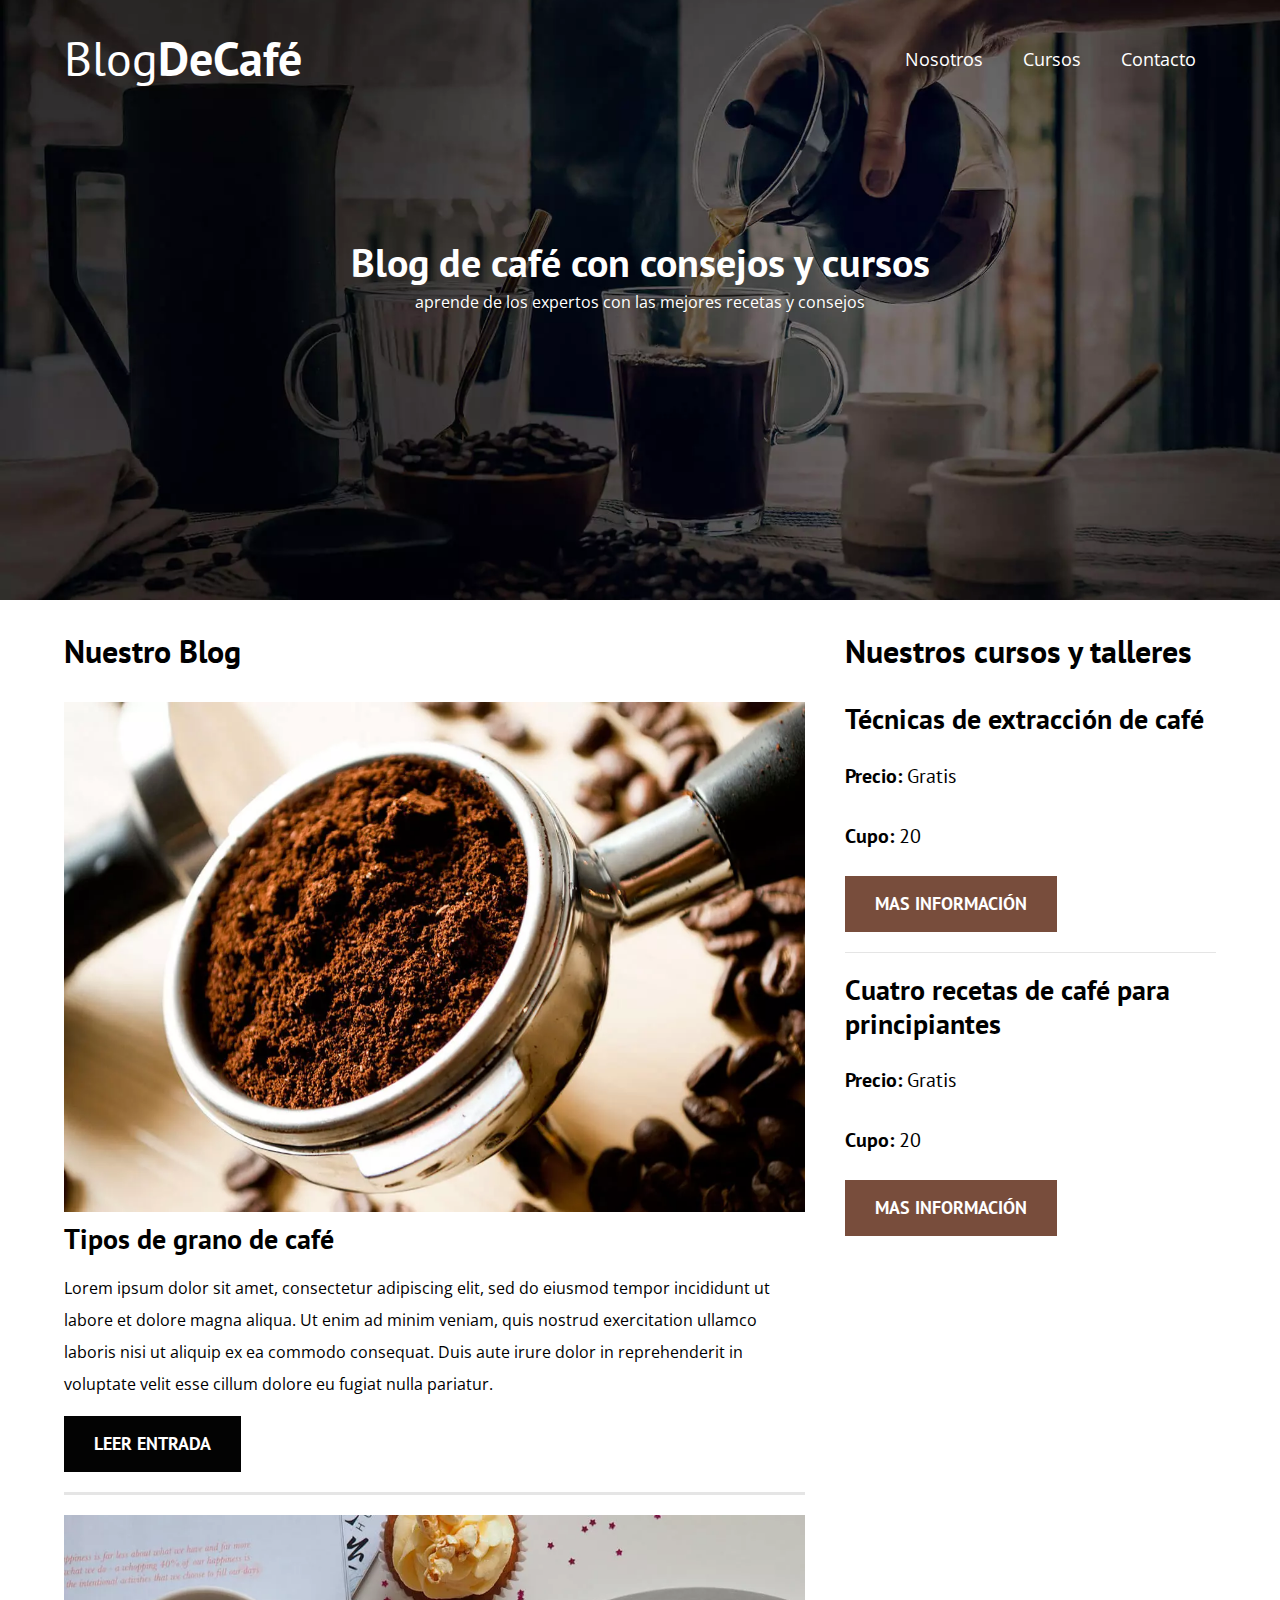
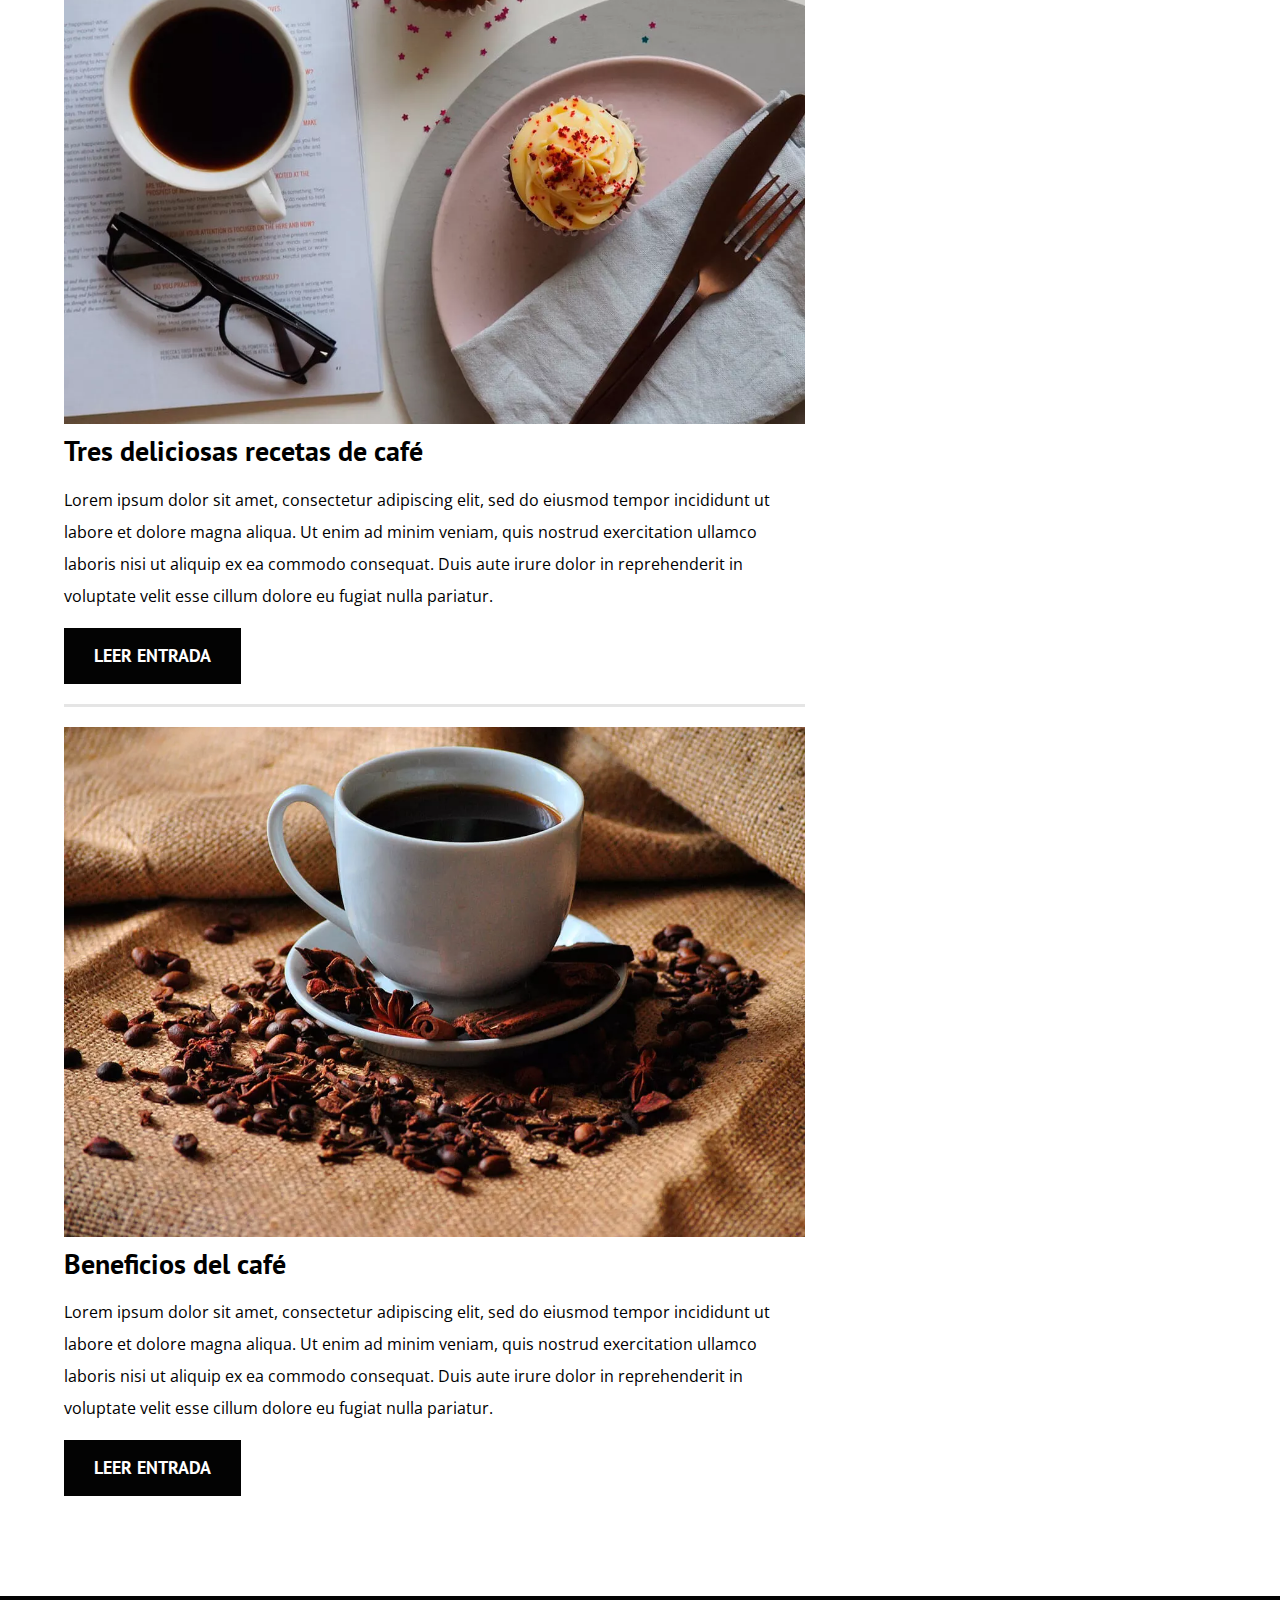
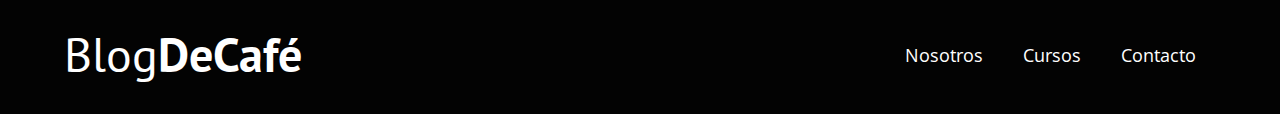
<file: index.html>
<!DOCTYPE html>
<html lang="en">
<head>
    <meta charset="UTF-8">
    <meta name="viewport" content="width=device-width, initial-scale=1.0">
    <link rel="stylesheet" href="css/style.css">
    <title>BlogDeCafé</title>
</head>
<body>

    <header>
        <div class="content-navbar">
            <div class="bar"> 
                <a class="title-navbar" href="index.html">
                    <h1><span class="span-blog">Blog</span>DeCafé</h1>
                </a>
                <nav class="navigator-bar">
                    <ul class="list-navbar">
                        <li><a href="html/nosotros.html">Nosotros</a></li>
                        <li><a href="html/cursos.html">Cursos</a></li>
                        <li><a href="html/contact.html">Contacto</a></li>
                    </ul>
                </nav>
            </div>
        </div>
        <div class="content-first">
            <h2>Blog de café con consejos y cursos</h2>
            <p>aprende de los expertos con las mejores recetas y consejos</p>
        </div>
        
    </header>

    <main class="content-navbar content-pag">
        <section>
            <h3>Nuestro Blog</h3>
            <article>
                <picture><img src="assets/img/blog1.webp" alt=""></picture>
            <div class="card-description">
                <h4 class="title">Tipos de grano de café</h4>
                <p class="description">
                    Lorem ipsum dolor sit amet, consectetur adipiscing elit, sed do eiusmod tempor incididunt ut labore et dolore magna aliqua. 
                    Ut enim ad minim veniam, quis nostrud exercitation ullamco laboris nisi ut aliquip ex ea commodo consequat. 
                    Duis aute irure dolor in reprehenderit in voluptate velit esse cillum dolore eu fugiat nulla pariatur.
                </p>
                <a href="html/nosotros.html" target="_blank" class="button-info button-read" role="button">LEER ENTRADA</a>
            </div>
            <div class="our-blog"></div>
            </article>

            <article>
                <picture><img src="assets/img/blog2.webp" alt=""></picture>
            <div class="card-description">
                <h4 class="title">Tres deliciosas recetas de café</h4>
                <p class="description">
                    Lorem ipsum dolor sit amet, consectetur adipiscing elit, sed do eiusmod tempor incididunt ut labore et dolore magna aliqua. 
                    Ut enim ad minim veniam, quis nostrud exercitation ullamco laboris nisi ut aliquip ex ea commodo consequat. 
                    Duis aute irure dolor in reprehenderit in voluptate velit esse cillum dolore eu fugiat nulla pariatur.
                </p>
                <a href="html/nosotros.html" target="_blank" class="button-info button-read" role="button">LEER ENTRADA</a>
            </div>
            <div class="our-blog"></div>
            </article>

            <article>
                <picture><img src="assets/img/blog3.webp" alt=""></picture>
            <div class="card-description">
                <h4 class="title">Beneficios del café</h4>
                <p class="description">
                    Lorem ipsum dolor sit amet, consectetur adipiscing elit, sed do eiusmod tempor incididunt ut labore et dolore magna aliqua. 
                    Ut enim ad minim veniam, quis nostrud exercitation ullamco laboris nisi ut aliquip ex ea commodo consequat. 
                    Duis aute irure dolor in reprehenderit in voluptate velit esse cillum dolore eu fugiat nulla pariatur.
                </p>
                <a href="html/nosotros.html" target="_blank" class="button-info button-read" role="button">LEER ENTRADA</a>
            </div>
            </article>
        </section>
    
        <aside class="content-aside" >
            
            <h3>Nuestros cursos y talleres</h3>

            <ul class="list-course">
                <li class="card-course">
                    <h4>Técnicas de extracción de café</h4>
                    <p>Precio: <span>Gratis</span></p>
                    <p>Cupo: <span>20</span></p>
                    <a href="html/nosotros.html" target="_blank" class="button-info" role="button">MAS INFORMACIÓN</a>
                </li>
                <div class="line"></div>
                <li class="card-course">
                    <h4>Cuatro recetas de café para principiantes</h4>
                    <p>Precio: <span>Gratis</span></p>
                    <p>Cupo: <span>20</span></p>
                    <a href="html/nosotros.html" target="_blank" class="button-info" role="button">MAS INFORMACIÓN</a>
                </li>
            </ul>
        </aside>
    </main>

    <footer>
        <div class="content-navbar">
            <div class="bar"> 
                <a class="title-navbar" href="index.html">
                    <h1><span class="span-blog">Blog</span>DeCafé</h1>
                </a>
                <nav class="navigator-bar">
                    <ul class="list-navbar">
                        <li><a href="html/nosotros.html">Nosotros</a></li>
                        <li><a href="html/cursos.html">Cursos</a></li>
                        <li><a href="html/contact.html">Contacto</a></li>
                    </ul>
                </nav>
            </div>
        </div>
    </footer>
    
</body>
</html>
</file>
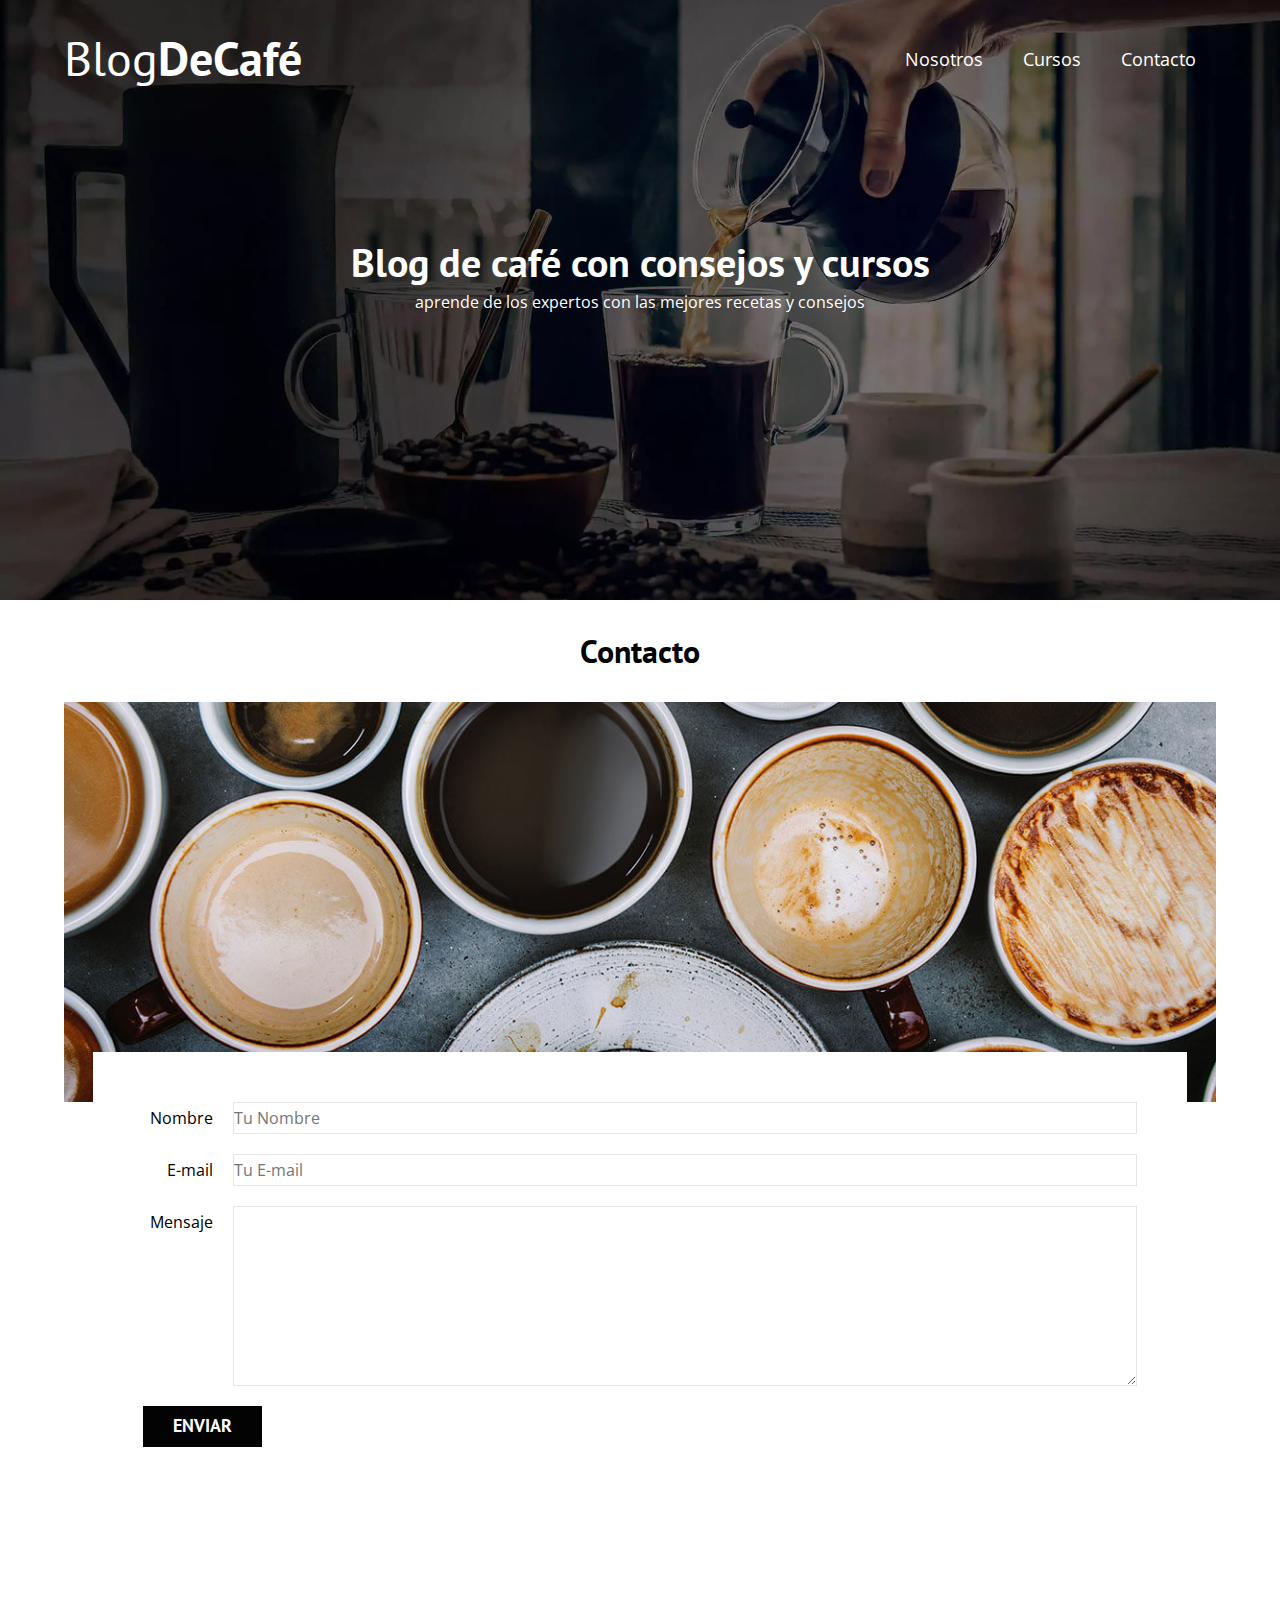
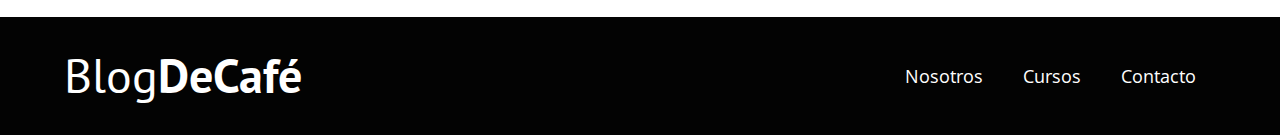
<file: html/contact.html>
<!DOCTYPE html>
<html lang="en">
<head>
    <meta charset="UTF-8">
    <meta name="viewport" content="width=device-width, initial-scale=1.0">
    <link rel="stylesheet" href="/css/style.css">
    <title>BlogDeCafé</title>
</head>
<body>

    <header>
        <div class="content-navbar">
            <div class="bar"> 
                <a class="title-navbar" href="../index.html">
                    <h1><span class="span-blog">Blog</span>DeCafé</h1>
                </a>
                <nav class="navigator-bar">
                    <ul class="list-navbar">
                        <li><a href="../html/nosotros.html">Nosotros</a></li>
                        <li><a href="../html/cursos.html">Cursos</a></li>
                        <li><a href="../html/contact.html">Contacto</a></li>
                    </ul>
                </nav>
            </div>
        </div>
        <div class="content-first">
            <h2>Blog de café con consejos y cursos</h2>
            <p>aprende de los expertos con las mejores recetas y consejos</p>
        </div>
        
    </header>

    <main class="content-navbar">
        <section>
            <h3 class="center-h3">Contacto</h3>
            <div class="contact"></div>
            <form class="form">
                <div class="form-group">
                    <label class="label-part" for="name">Nombre</label>
                    <input type="text" class="form-control" placeholder="Tu Nombre">
                </div>

                <div class="form-group">
                    <label class="label-part" for="email">E-mail</label>
                    <input type="email" class="form-control" placeholder="Tu E-mail">
                </div>

                <div class="form-group">
                    <label class="label-part" for="message">Mensaje</label>
                    <textarea class="form-control form-control-textarea"></textarea>
                </div>

                <div class="form-group">
                    <input type="submit" value="Enviar" class="button-info button-read">
                </div>
            </form>

        </section>
    
    </main>

    <footer>
        <div class="content-navbar">
            <div class="bar"> 
                <a class="title-navbar" href="../index.html">
                    <h1><span class="span-blog">Blog</span>DeCafé</h1>
                </a>
                <nav class="navigator-bar">
                    <ul class="list-navbar">
                        <li><a href="../html/nosotros.html">Nosotros</a></li>
                        <li><a href="../html/cursos.html">Cursos</a></li>
                        <li><a href="../html/contact.html">Contacto</a></li>
                    </ul>
                </nav>
            </div>
        </div>
    </footer>
    
</body>
</html>
</file>
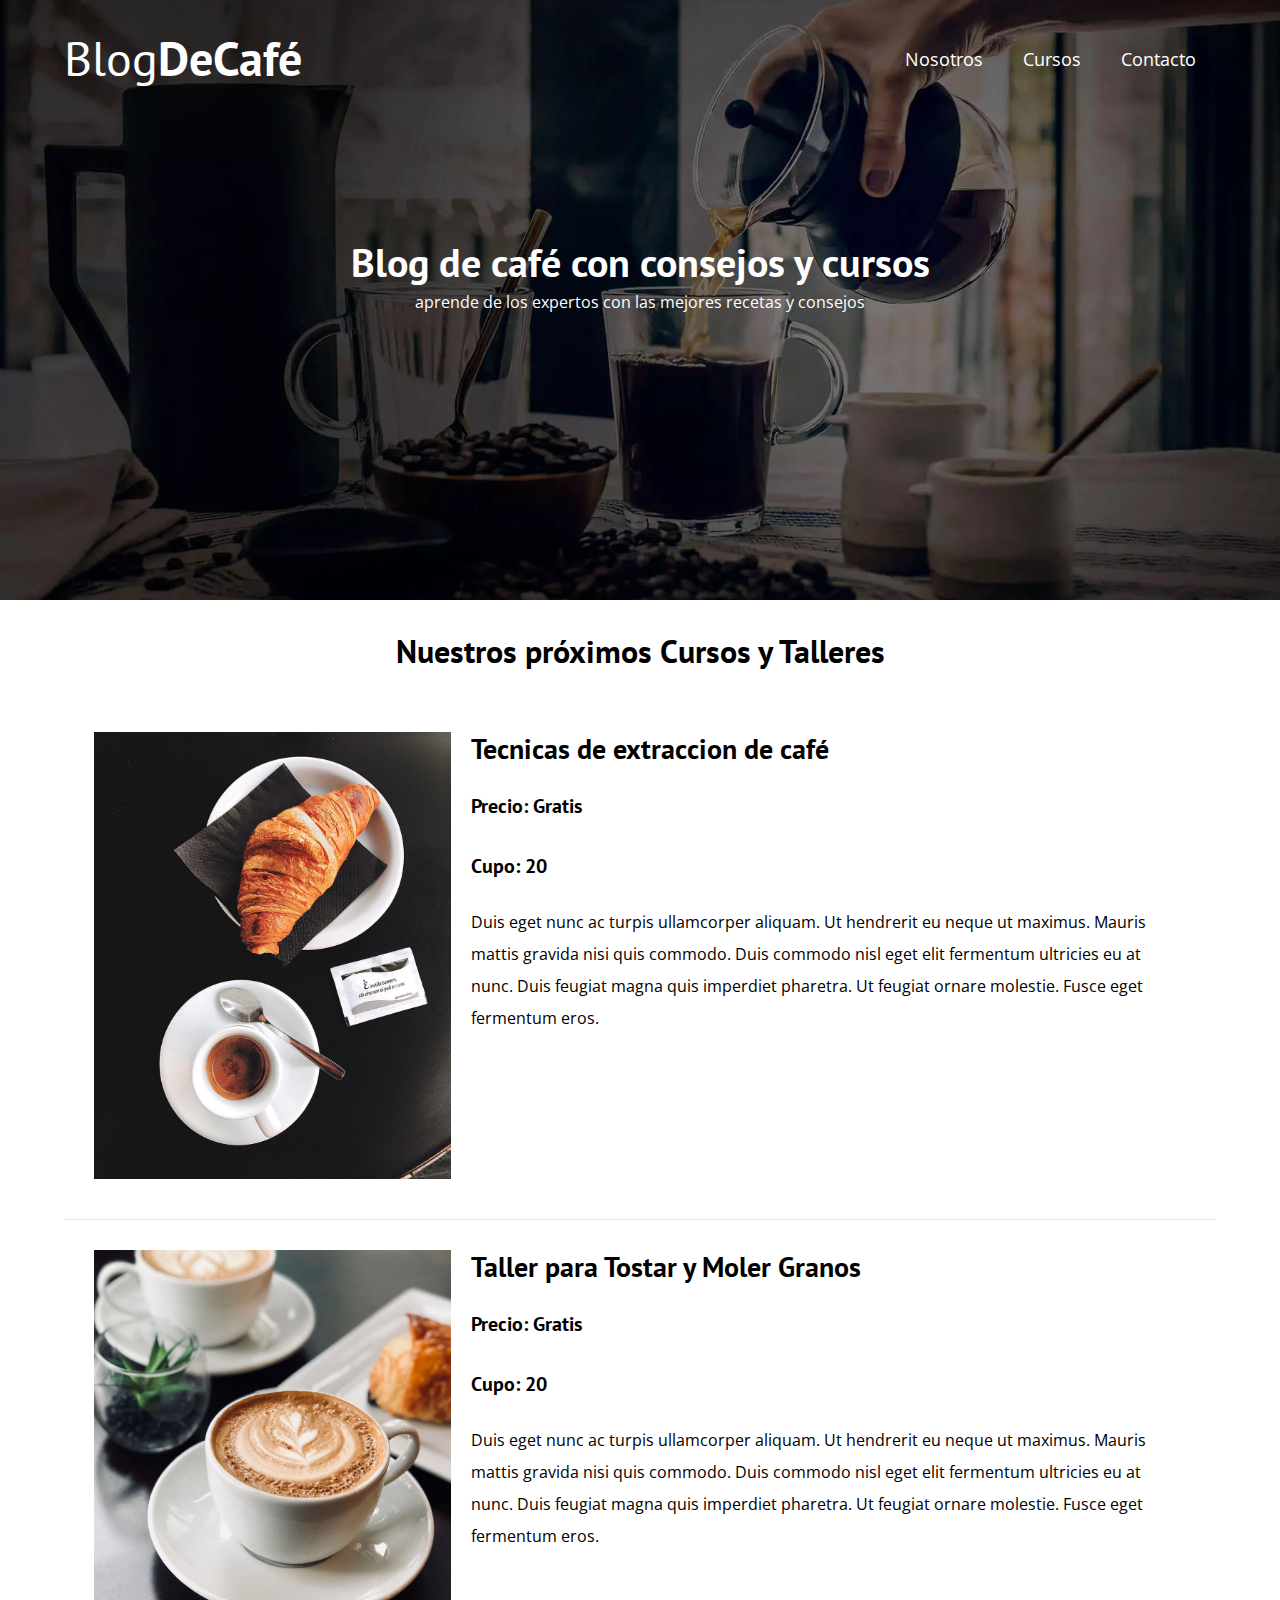
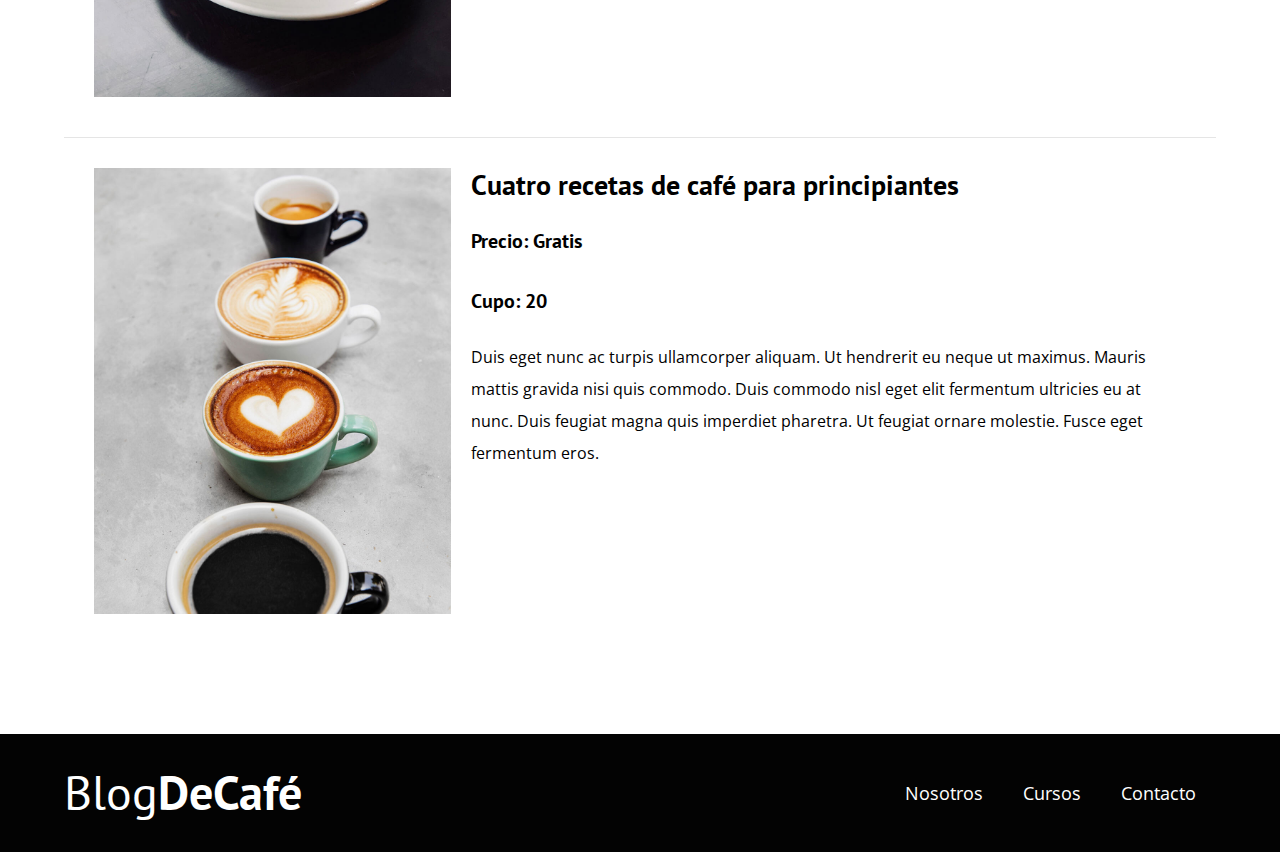
<file: html/cursos.html>
<!DOCTYPE html>
<html lang="en">
<head>
    <meta charset="UTF-8">
    <meta name="viewport" content="width=device-width, initial-scale=1.0">
    <link rel="stylesheet" href="../css/style.css">
    <title>BlogDeCafé</title>
</head>
<body>

    <header>
        <div class="content-navbar">
            <div class="bar"> 
                <a class="title-navbar" href="../index.html">
                    <h1><span class="span-blog">Blog</span>DeCafé</h1>
                </a>
                <nav class="navigator-bar">
                    <ul class="list-navbar">
                        <li><a href="../html/nosotros.html">Nosotros</a></li>
                        <li><a href="../html/cursos.html">Cursos</a></li>
                        <li><a href="../html/contact.html">Contacto</a></li>
                    </ul>
                </nav>
            </div>
        </div>
        <div class="content-first">
            <h2>Blog de café con consejos y cursos</h2>
            <p>aprende de los expertos con las mejores recetas y consejos</p>
        </div>
        
    </header>

    <main class="content-navbar">
        <section>
            <h3 class="center-h3">Nuestros próximos Cursos y Talleres</h3>
            <article class="course">
                    <picture><img src="../assets/img/curso1.jpg" alt=""></picture>
                <div class="card-description">
                    <h4 class="title">Tecnicas de extraccion de café</h4>
                    <p class="word-course">Precio: Gratis</p>
                    <p class="word-course">Cupo: 20</p>
                    <p class="description-course">
                        Duis eget nunc ac turpis ullamcorper aliquam. Ut hendrerit eu neque ut maximus. 
                        Mauris mattis gravida nisi quis commodo. Duis commodo nisl eget elit fermentum ultricies eu at nunc. 
                        Duis feugiat magna quis imperdiet pharetra. Ut feugiat ornare molestie. Fusce eget fermentum eros.
                    </p>
                </div>
            </article>

            <article class="course">
                    <picture><img src="../assets/img/curso2.jpg" alt=""></picture>
                <div class="card-description">
                    <h4 class="title">Taller para Tostar y Moler Granos</h4>
                    <p class="word-course">Precio: Gratis</p>
                    <p class="word-course">Cupo: 20</p>
                    <p class="description-course">
                        Duis eget nunc ac turpis ullamcorper aliquam. Ut hendrerit eu neque ut maximus. 
                        Mauris mattis gravida nisi quis commodo. Duis commodo nisl eget elit fermentum ultricies eu at nunc. 
                        Duis feugiat magna quis imperdiet pharetra. Ut feugiat ornare molestie. Fusce eget fermentum eros.
                    </p>
                </div>
            </article>

            <article class="course">
                    <picture><img src="../assets/img/curso3.jpg" alt=""></picture>
                <div class="card-description">
                    <h4 class="title">Cuatro recetas de café para principiantes</h4>
                    <p class="word-course">Precio: Gratis</p>
                    <p class="word-course">Cupo: 20</p>
                    <p class="description-course">
                        Duis eget nunc ac turpis ullamcorper aliquam. Ut hendrerit eu neque ut maximus. 
                        Mauris mattis gravida nisi quis commodo. Duis commodo nisl eget elit fermentum ultricies eu at nunc. 
                        Duis feugiat magna quis imperdiet pharetra. Ut feugiat ornare molestie. Fusce eget fermentum eros.
                    </p>
                </div>
            </article>

        </section>
    
    </main>

    <footer>
        <div class="content-navbar">
            <div class="bar"> 
                <a class="title-navbar" href="../index.html">
                    <h1><span class="span-blog">Blog</span>DeCafé</h1>
                </a>
                <nav class="navigator-bar">
                    <ul class="list-navbar">
                        <li><a href="../html/nosotros.html">Nosotros</a></li>
                        <li><a href="../html/cursos.html">Cursos</a></li>
                        <li><a href="../html/contact.html">Contacto</a></li>
                    </ul>
                </nav>
            </div>
        </div>
    </footer>
    
</body>
</html>
</file>
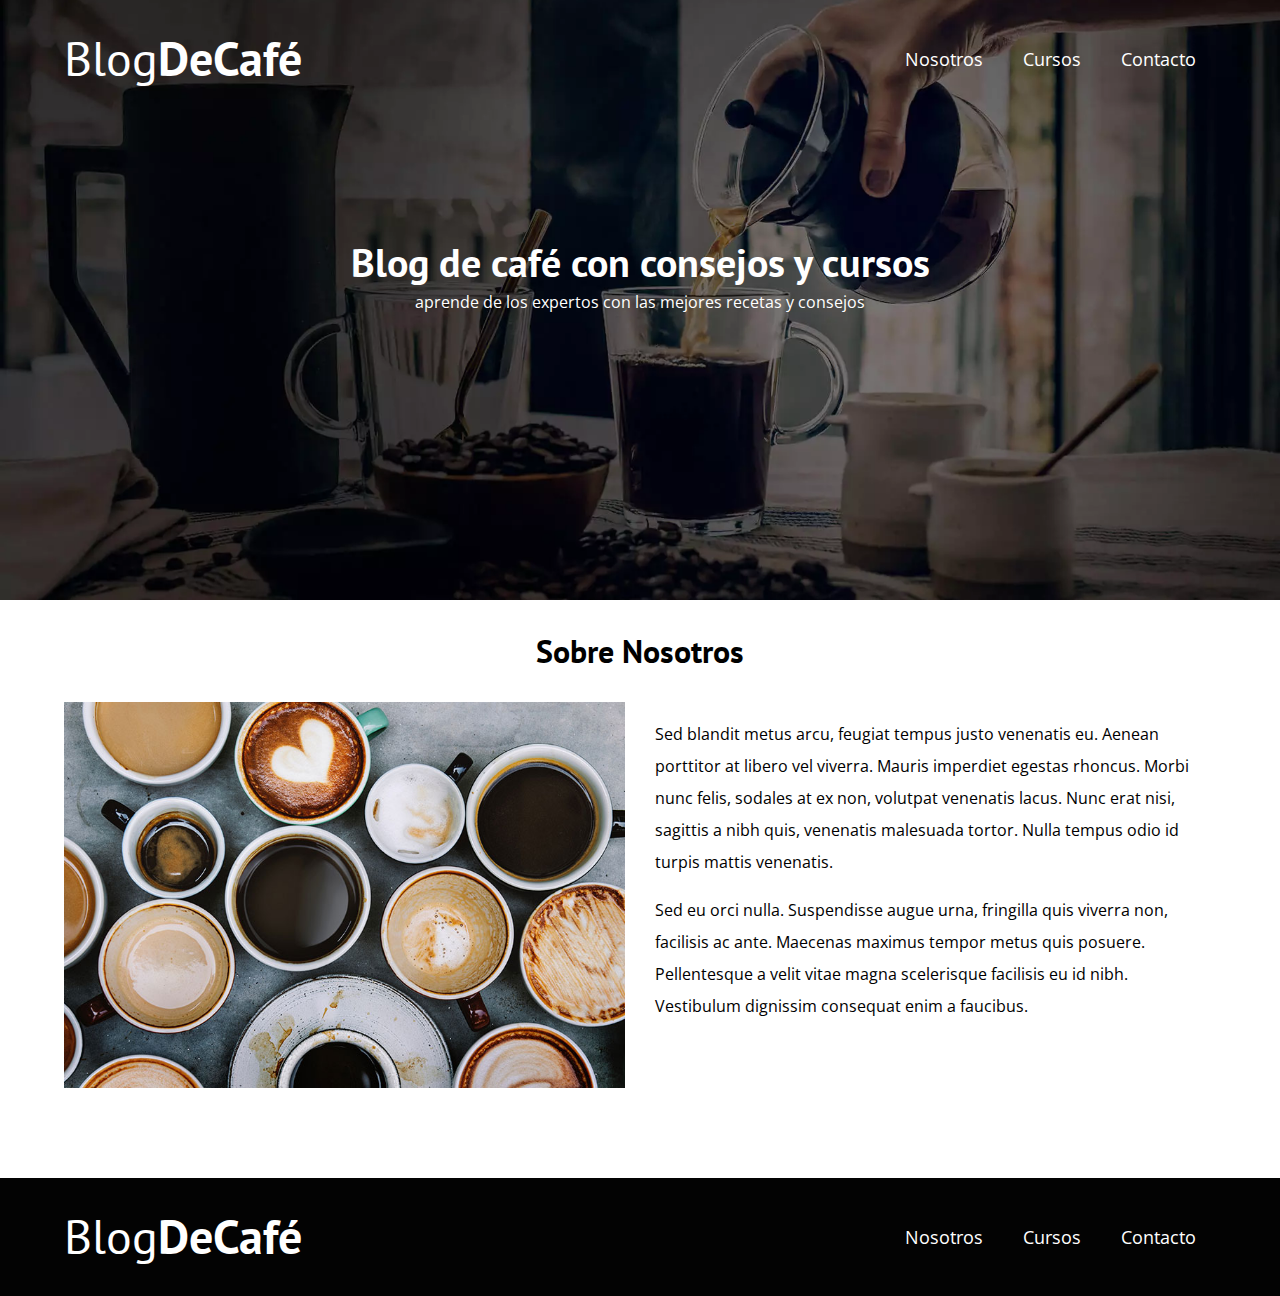
<file: html/nosotros.html>
<!DOCTYPE html>
<html lang="en">
<head>
    <meta charset="UTF-8">
    <meta name="viewport" content="width=device-width, initial-scale=1.0">
    <link rel="stylesheet" href="../css/style.css">
    <title>BlogDeCafé</title>
</head>
<body>
    <header>
        <div class="content-navbar">
            <div class="bar"> 
                <a class="title-navbar" href="../index.html">
                    <h1><span class="span-blog">Blog</span>DeCafé</h1>
                </a>
                <nav class="navigator-bar">
                    <ul class="list-navbar">
                        <li><a href="../html/nosotros.html">Nosotros</a></li>
                        <li><a href="../html/cursos.html">Cursos</a></li>
                        <li><a href="../html/contact.html">Contacto</a></li>
                    </ul>
                </nav>
            </div>
        </div>
        <div class="content-first">
            <h2>Blog de café con consejos y cursos</h2>
            <p>aprende de los expertos con las mejores recetas y consejos</p>
        </div>
    </header>

    <main class="content-navbar">
        <section>
            <h3 class="center-h3">Sobre Nosotros</h3>
            <article class="about-us">
                    <picture><img src="../assets/img/nosotros.jpg" alt=""></picture>
                <div class="card-description">
                    <p class="description_us">
                        Sed blandit metus arcu, feugiat tempus justo venenatis eu. Aenean porttitor at libero vel viverra. 
                        Mauris imperdiet egestas rhoncus. Morbi nunc felis, sodales at ex non, volutpat venenatis lacus. 
                        Nunc erat nisi, sagittis a nibh quis, venenatis malesuada tortor. Nulla tempus odio id turpis mattis venenatis.
                    </p>
                    <p>
                        Sed eu orci nulla. Suspendisse augue urna, fringilla quis viverra non, facilisis ac ante. 
                        Maecenas maximus tempor metus quis posuere. Pellentesque a velit vitae magna scelerisque facilisis eu id nibh. 
                        Vestibulum dignissim consequat enim a faucibus. 
                    </p>
                </div>
            </article>
        </section>
    </main>

    <footer>
        <div class="content-navbar">
            <div class="bar"> 
                <a class="title-navbar" href="../index.html">
                    <h1><span class="span-blog">Blog</span>DeCafé</h1>
                </a>
                <nav class="navigator-bar">
                    <ul class="list-navbar">
                        <li><a href="../html/nosotros.html">Nosotros</a></li>
                        <li><a href="../html/cursos.html">Cursos</a></li>
                        <li><a href="../html/contact.html">Contacto</a></li>
                    </ul>
                </nav>
            </div>
        </div>
    </footer>
</body>
</html>
</file>
<file: css/style.css>
@import url('https://fonts.googleapis.com/css2?family=PT+Sans:ital,wght@0,400;0,700;1,400;1,700&display=swap');
@import url('https://fonts.googleapis.com/css2?family=Open+Sans:ital,wght@0,300..800;1,300..800&display=swap');

:root {
    --fuenteHeading: 'PT Sans', sans-serif;
    --fuenteParrafos: 'Open Sans', sans-serif;
    --primario: #784D3C;
    --claro: #e1e1e1e1;
    --blanco: #ffffffff;
    --negro: #000000fc;
}

* {
    margin: 0;
    padding: 0;
    box-sizing: border-box;
}

html{
    font-size: 62.5%;
}

body {
    font-family: var(--fuenteParrafos);
    font-size: 1.6rem;
    line-height: 2;
}

h1, h2, h3, h4{
    line-height: 1.2;
    font-family: var(--fuenteHeading);
}

h1{font-size: 4.8rem;}
h2{font-size: 4rem;}
h3{font-size: 3.2rem; margin: 32px 0;}
h4{font-size: 2.8rem;}


header {
    background-image: url(../assets/img/banner.webp);
    background-size: cover;
    background-repeat: no-repeat;
    background-position: center center;
    height: 60rem;
    color: var(--blanco);
    font-size: 1.6rem;
}

.content-navbar {
    max-width: 120rem;
    width: 90%;
    margin: 0 auto;
}

.bar {
    display:flex;
    justify-content: space-between;
    align-items: center;
    padding-top: 3rem;
    flex-direction: column;
}

.title-navbar {
    color: var(--blanco);
    font-size: 4.8rem;
    text-decoration: none;
    font-family: var(--fuenteHeading);
}

.span-blog {
    font-weight: 400; 
}


.navigator-bar {
    display: flex;
    margin: 0;
    padding: 0;
}

.list-navbar {
    list-style: none;
    display: flex;
    /* gap: 2rem; */
    flex-direction: column;
    align-items: center;
}

.list-navbar a {
    text-decoration: none;
    color: var(--blanco);
    font-size: 1.8rem;
    padding-right: 2rem;
}

.content-first {
    text-align: center;
    margin-top: 5rem;
}

.entrada {
    border-bottom: 3px solid var(--claro);
    margin-bottom: 2rem;
}

img {
    max-width: 100%;
}

.description {
    margin: 1.6rem 0rem;;
}

.card-course {
    list-style: none;
}

.button-info {
    display: flex;
    background-color: var(--primario);
    font-family: var(--fuenteHeading);
    color: var(--blanco);
    text-align: center;
    text-transform: uppercase;
    font-weight: bold;
    border: none;
    text-decoration: none;
    margin-bottom: 2rem;
    padding: 1rem 3rem;
    font-size: 1.8rem;
    cursor: pointer;
    justify-content: center;
    align-items: center;
}

.card-course p {
    font-family: var(--fuenteHeading);
    font-weight: bold;
    font-size: 2rem;
    margin: 2rem 0rem;
}

.card-course span {
    font-weight: normal;
    font-size: 2rem;
}

.line {
    border-bottom: 1px solid var(--claro);
    margin-bottom: 2rem;
}

.button-read {
    background-color: var(--negro);
}

.our-blog {
    border-bottom: 3px solid var(--claro);
    margin-bottom: 2rem;
}

footer {
    background-color: var(--negro);
    padding-bottom: 3rem;
    margin-top: 8rem;
}

@media (min-width: 768px) {
    
    .bar {
        flex-direction: row; /* cambia a horizontal para pantallas grandes */
        justify-content: space-between;
        align-items: center;
    }

    .navigator-bar {
        display: flex;
        gap: 2rem;
    }

    .list-navbar {
        flex-direction: row; /* menú horizontal */
        gap: 2rem;
        align-items: center;
    }


    .content-first {
        margin-top: 15rem;
    }

    .content-pag {
        display: grid;
        grid-template-columns: 2fr 1fr;
        column-gap: 4rem;

    }
    
    .button-info {
        display: inline-block;
    }
}


/* nosotros */
.center-h3 {
    text-align: center;
}

.about-us p {
    font-family: var(--fuenteParrafos);
    font-size: 1.6rem;
    margin: 1.6rem 0rem;
}

@media (min-width: 768px) {
    .about-us {
        display: grid;
        justify-content: space-between;
        grid-template-columns: repeat(2, 1fr);
        column-gap: 3rem;
    }


}

/* Course */

.course {
    padding: 3rem;
    border-bottom: 1px solid var(--claro);
}

.course:last-of-type {
    border: none;
}

.word-course {
    font-family: var(--fuenteHeading);
    font-weight: bold;
    font-size: 2rem;
    margin: 2rem 0rem;
}

.description-course {
    font-weight: normal;
    margin: 1.6rem 0rem;

}

@media (min-width: 768px) {
    .course {
        display: grid;
        grid-template-columns: 1fr 2fr;
        column-gap: 2rem;
    }
}

/* Contact */

.contact {
    background-image: url(../assets/img/contacto.jpg);
    height: 40rem;
    background-size: cover;
    background-repeat: no-repeat;
}

.form {
    background-color: var(--blanco);
    margin: -5rem auto 0 auto;
    width: 95%;
    padding: 5rem;
}

.form-group {
    display: flex;
    margin-bottom: 2rem;
}

.label-part {
    flex: 0 0 9rem;
    text-align: right;
    padding-right: 2rem;
}

.form-control {
    flex: 1;
    border: 1px solid var(--claro);
}

.form-control-textarea {
    height: 18rem;
    overflow: auto;
}

input {
    font-family: inherit;
    font-size: 100%;
    line-height: 1.15;
    margin: 0; 
}
</file>
